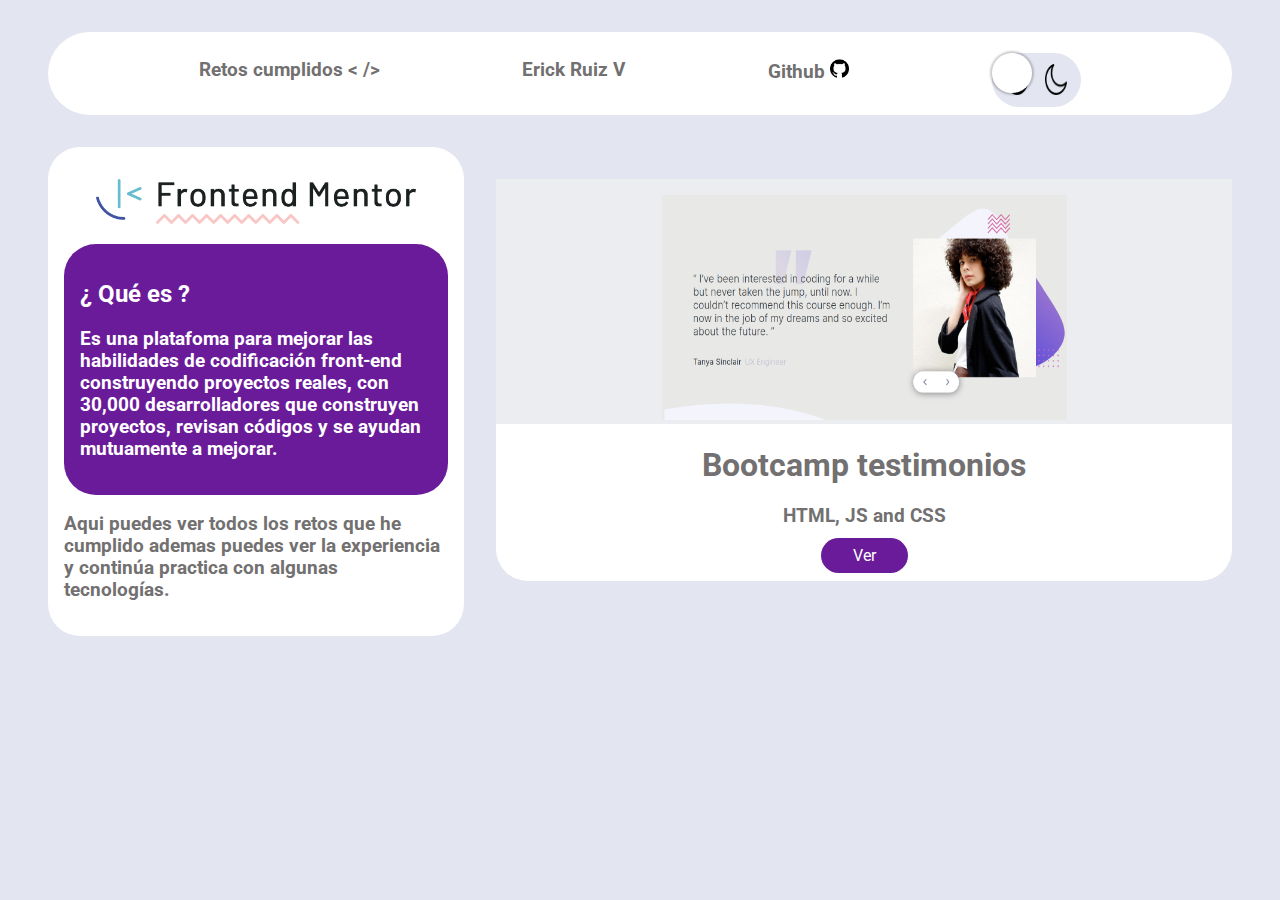
<file: index.html>
<!DOCTYPE html>
<html lang="en">

<head>
    <meta charset="UTF-8">
    <meta name="viewport" content="width=device-width, initial-scale=1.0">
    <title>Frontend mentor</title>
    <link rel="stylesheet" href="src/style/style_index.css">
    <link rel="shortcut icon" href="/src/img/shortcut codigo.png" type="image/x-icon">
    <link href="https://fonts.googleapis.com/css2?family=Roboto:wght@300&display=swap" rel="stylesheet">
</head>

<body>
    <header>
        <div class="menu">
            <div class="menus">
                <h3 class="item">Retos cumplidos
                    < />
                </h3>
                <a href="https://erickrv19.github.io/" target="_blank">
                    <h3 class="item">Erick Ruiz V</h3>
                </a>
                <a href="https://github.com/ErickRV19" target="_blank">
                    <h3 class="item">
                        Github
                        <img class="icon" src="/src/img/github.png" alt=""></h3>
                </a>
                <button class="switch" id="switch">
                    <span><img class="mode_enable switchicon" src="/src/img/mode_enable.png" alt=""> </span>
                    <span><img class="mode_normal  switchicon" src="/src/img/mode_normal.png" alt=""> </span>
                </button>

            </div>
        </div>
    </header>
    <div class="container">
        <div class="main">

            <div class="mentor">
                <div class="banner-d">
                    <img class="banner" src="/src/img/banner.png" alt="">
                </div>
                <div class="title">
                    <h2 class=""> ¿ Qué es ?</h2>
                    <h3 class=""> Es una platafoma para mejorar las habilidades de codificación front-end construyendo proyectos reales, con 30,000 desarrolladores que construyen proyectos, revisan códigos y se ayudan mutuamente a mejorar. </h3>
                </div>
                <h3 class="text">Aqui puedes ver todos los retos que he cumplido ademas puedes ver la experiencia y continúa practica con algunas tecnologías.</h3>
            </div>
            <div class="challenges">
                <div class="retos">
                    <div class="card1 card">
                        <div class="preview-img">
                            <a href="/src/pages/testimonials-challenge/index.html">
                                <img class="preview" src="/src/pages/testimonials-challenge/design/reto terminado/Screenshot_2020-05-26 Frontend Mentor Coding Bootcamp Testimonials Slider.png" alt="preview">
                            </a>
                        </div>

                        <h1>Bootcamp testimonios</h1>
                        <h3>HTML, JS and CSS</h3>
                        <a class="btn" href="/src/pages/testimonials-challenge/index.html">Ver</a>
                    </div>

                </div>
            </div>
        </div>
    </div>

    <div class="footer">

    </div>

    <script src="/src/js/app.js"></script>
</body>

</html>
</file>
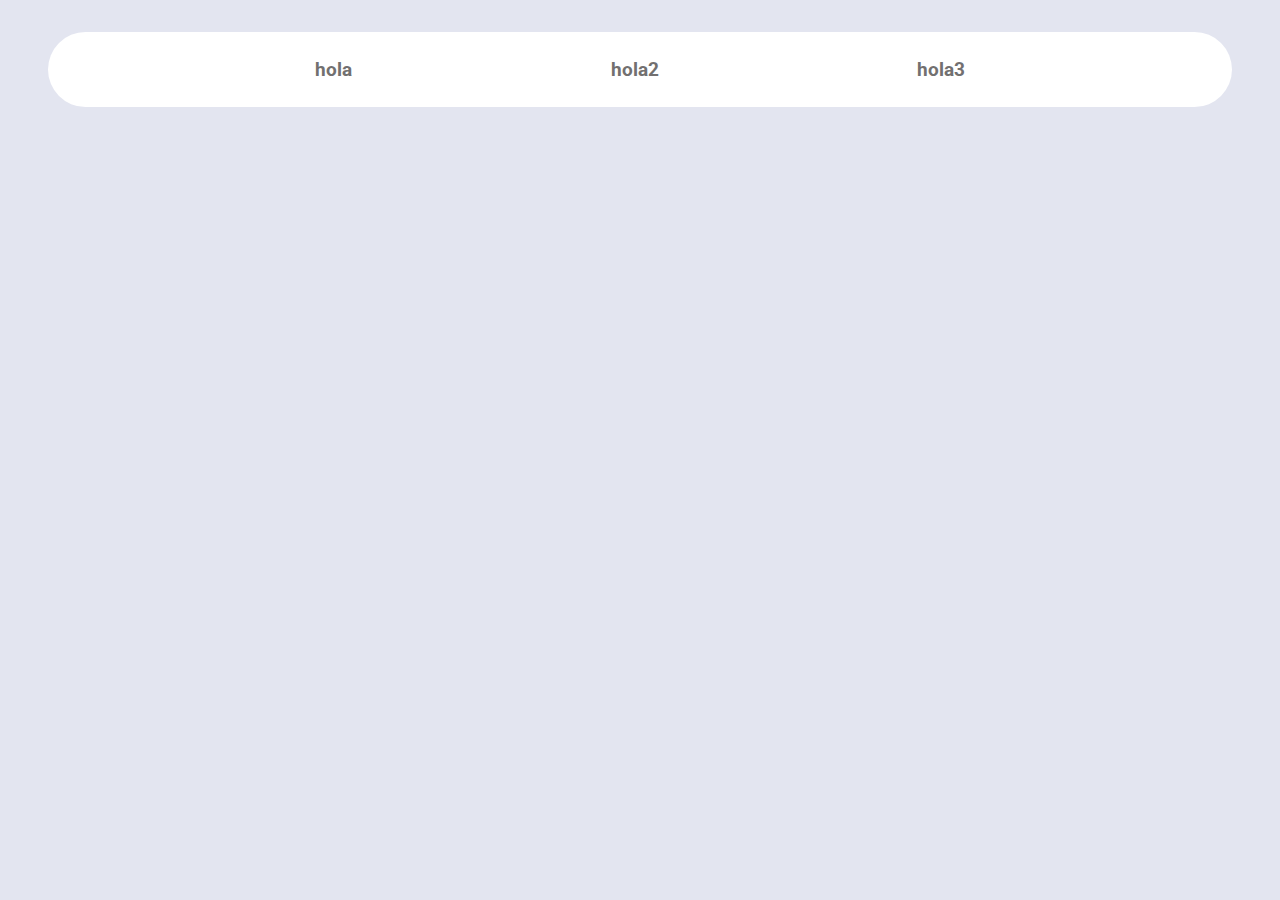
<file: public/index.html>
<!DOCTYPE html>
<html lang="en">

<head>
    <meta charset="UTF-8">
    <meta name="viewport" content="width=device-width, initial-scale=1.0">
    <title>Challenges</title>
    <link rel="stylesheet" href="/src/style/style_index.css">
    <link href="https://fonts.googleapis.com/css2?family=Roboto:wght@300&display=swap" rel="stylesheet">
</head>

<body>
    <header>
        <div class="menu">
            <div class="menus">
                <h3 class="item">hola</h3>
                <h3 class="item">hola2</h3>
                <h3 class="item">hola3</h3>
            </div>

        </div>
    </header>

    <div class="footer">

    </div>

</body>

</html>
</file>
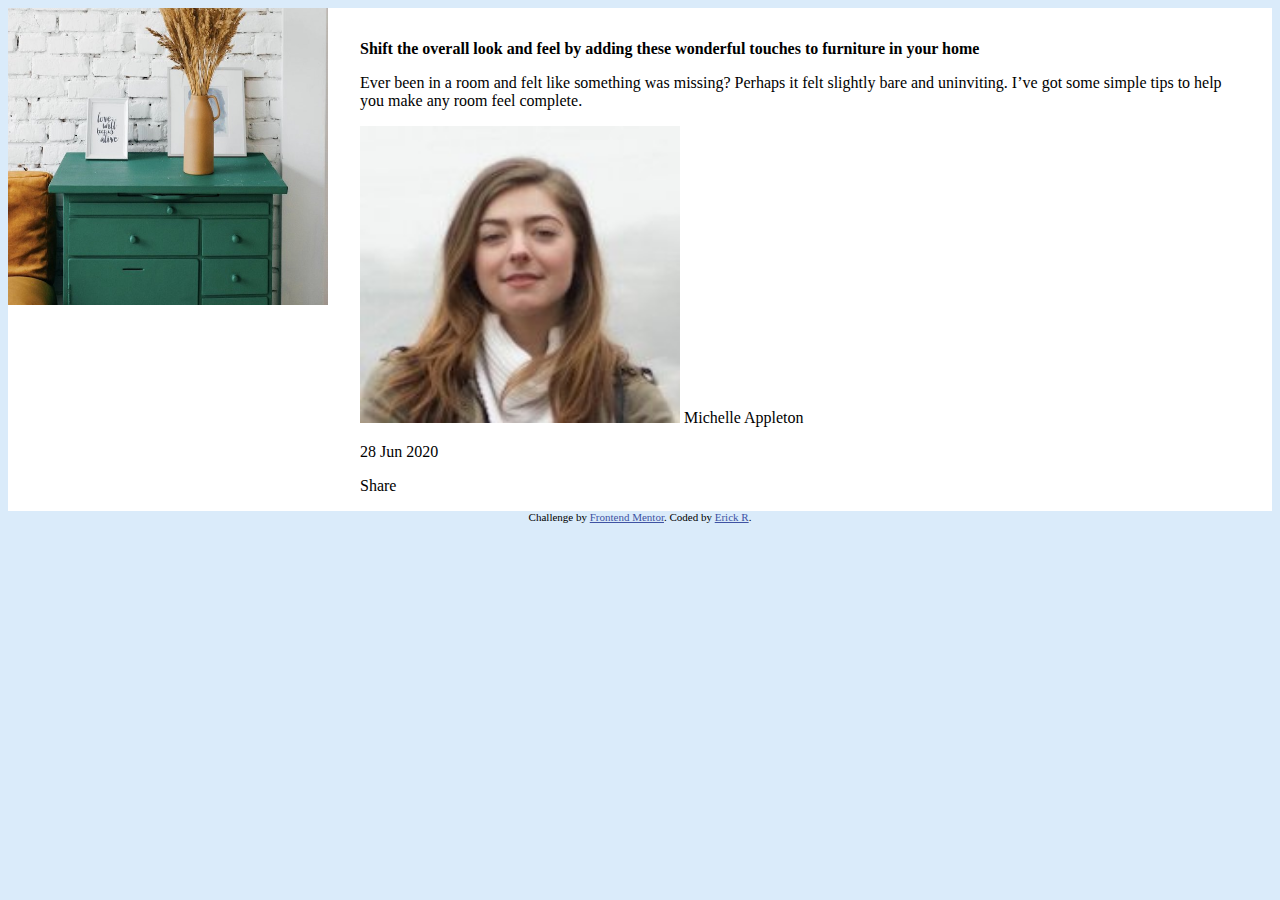
<file: src/pages/component-master/index.html>
<!DOCTYPE html>
<html lang="en">

<head>
    <meta charset="UTF-8">
    <meta name="viewport" content="width=device-width, initial-scale=1.0">
    <link rel="stylesheet" href="../component-master/style/style.css">
    <link href="https://fonts.googleapis.com/css2?family=Manrope&display=swap" rel="stylesheet">

    <link rel="icon" type="image/png" sizes="32x32" href="./images/favicon-32x32.png">

    <title>Frontend Mentor | Article preview component</title>


    <style>
        .attribution {
            font-size: 11px;
            text-align: center;
        }
        
        .attribution a {
            color: hsl(228, 45%, 44%);
        }
    </style>
</head>

<body>
    <div class="container">

        <div class="img"><img src="./images/drawers.jpg" alt="imagen" id="imagen"></div>
        <div class="text">
            <p class="title">Shift the overall look and feel by adding these wonderful touches to furniture in your home </p>
            <p class="description">Ever been in a room and felt like something was missing? Perhaps it felt slightly bare and uninviting. I’ve got some simple tips to help you make any room feel complete.
            </p>
            <p class="user">
                <img src="./images/avatar-michelle.jpg" alt="" srcset="" id="photouser"> Michelle Appleton
                <p class="date">28 Jun 2020</p>
            </p>
            Share
        </div>
    </div>

    <div class="attribution">
        Challenge by <a href="https://www.frontendmentor.io?ref=challenge" target="_blank">Frontend Mentor</a>. Coded by <a href="#">Erick R</a>.
    </div>
</body>

</html>
</file>
<file: src/style/style_index.css>
:root {}

:focus {
    outline: 0;
    -moz-user-focus: ignore;
}

body {
    font-family: 'Roboto', sans-serif;
    background-color: #e3e5f0;
    margin: 0px;
}

body.dark {
    background-color: black;
}

.dark .menus {
    background-color: rgb(31, 30, 30);
    color: white;
}

.dark .menu {
    background-color: rgb(31, 30, 30);
    color: white;
}

.dark .item {
    color: white;
}

.menus {
    display: flex;
    flex-direction: row;
    justify-content: space-evenly;
    background-color: white;
    border-radius: 3em;
}

.menu {
    padding: .5em;
    margin: 2em 3em;
    background-color: white;
    border-radius: 3em;
}

.container {
    padding: 0em 3em;
}

.main {
    display: grid;
}

.icon {
    width: 1.5vw;
    height: 1.5vw;
}

#switch {
    margin-top: 1em;
    height: 6vh;
    width: 7vw;
    background-color: #e3e5f0;
    border-radius: 1000px;
    border: none;
    position: relative;
    cursor: pointer;
    display: flex;
    flex-direction: row;
    justify-content: space-evenly;
    outline: none;
}

button {
    border: none;
    outline: none;
    -moz-user-focus: ignore;
    -moz-user-select: none;
}

.dark #switch {
    background-color: #4b4bd3;
}

.dark #switch::after {
    right: 0;
    left: unset;
}

#switch::after {
    content: "";
    display: block;
    width: 40px;
    height: 40px;
    position: absolute;
    background: white;
    top: 0;
    left: 0;
    right: unset;
    border-radius: 100px;
    outline: none;
    transition: .3s ease all;
    box-shadow: 0px 0px 2px 2px rgba(0, 0, 0, .2);
}

span {
    outline: none;
    width: 30px;
    height: 30px;
    line-height: 30px;
    display: block;
    background: none;
    color: white;
    padding: 0em .5em;
    border: none;
}

.switchicon {
    outline: none;
    margin-top: .7em;
    width: 1.7vw;
    height: 3.5vh;
}

.challenges {
    width: 60vw;
    padding: 1em;
    grid-row: 1/3;
}

a {
    text-decoration: none;
    text-transform: none;
}

.dark .mentor {
    color: white;
    background-color: rgb(31, 30, 30);
}

.mentor {
    display: flex;
    flex-direction: column;
    justify-content: center;
    align-items: center;
    padding: 1em;
    padding-top: 2em;
    background-color: rgb(255, 255, 255);
    border-radius: 2em;
    width: 30vw;
    grid-column: 1 / 2;
    grid-row: 1 / 4;
}

.banner {
    align-self: center;
    width: 25vw;
}

.dark .banner-d {
    padding: 1em;
    background-color: #6a1b9a;
    border-radius: 2em;
}

.item {
    color: rgb(114, 112, 112);
}

.retos {
    display: grid;
    grid-auto-columns: minmax(10px, auto);
}

.dark .text {
    color: white;
}

.text {
    color: rgb(114, 112, 112);
}

.dark .card {
    color: white;
    background-color: rgb(31, 30, 30);
}

.dark .preview-img {
    background-color: rgb(31, 30, 30);
}

.card {
    text-align: center;
    margin: 1em;
    background-color: white;
    color: rgb(114, 112, 112);
    padding-bottom: 1em;
    border-radius: 2em;
}

.title {
    background-color: #6a1b9a;
    color: white;
    border-radius: 2em;
    padding: 1em;
    margin-top: 1em;
}

.card1 {
    grid-column: 1/2;
    grid-row: 1;
}

.card2 {
    grid-column: 2/2;
    grid-row: 1;
}

.card3 {
    grid-column: 1/2;
    grid-row: 2;
}

.preview-img {
    background-color: #ecedf0;
}

.btn {
    padding: .5em 2em;
    background-color: #6a1b9a;
    color: white;
    border-radius: 2em;
    cursor: pointer;
}

.preview {
    padding-top: 1em;
    height: 25vh;
    width: 45vh;
    cursor: pointer;
}
</file>
<file: src/pages/component-master/style/style.css>
body {
    background-color: rgb(218, 235, 250);
}

.container {
    display: flex;
    background-color: white;
}

img {
    height: 33vh;
    width: 25vw;
}

.text {
    padding: 1em 2em;
}

.title {
    font-weight: 600;
}


}
@media screen and (max-width:375px) {
    .container {
        display: flex;
        background-color: rgb(214, 13, 13);
    }
}
</file>
